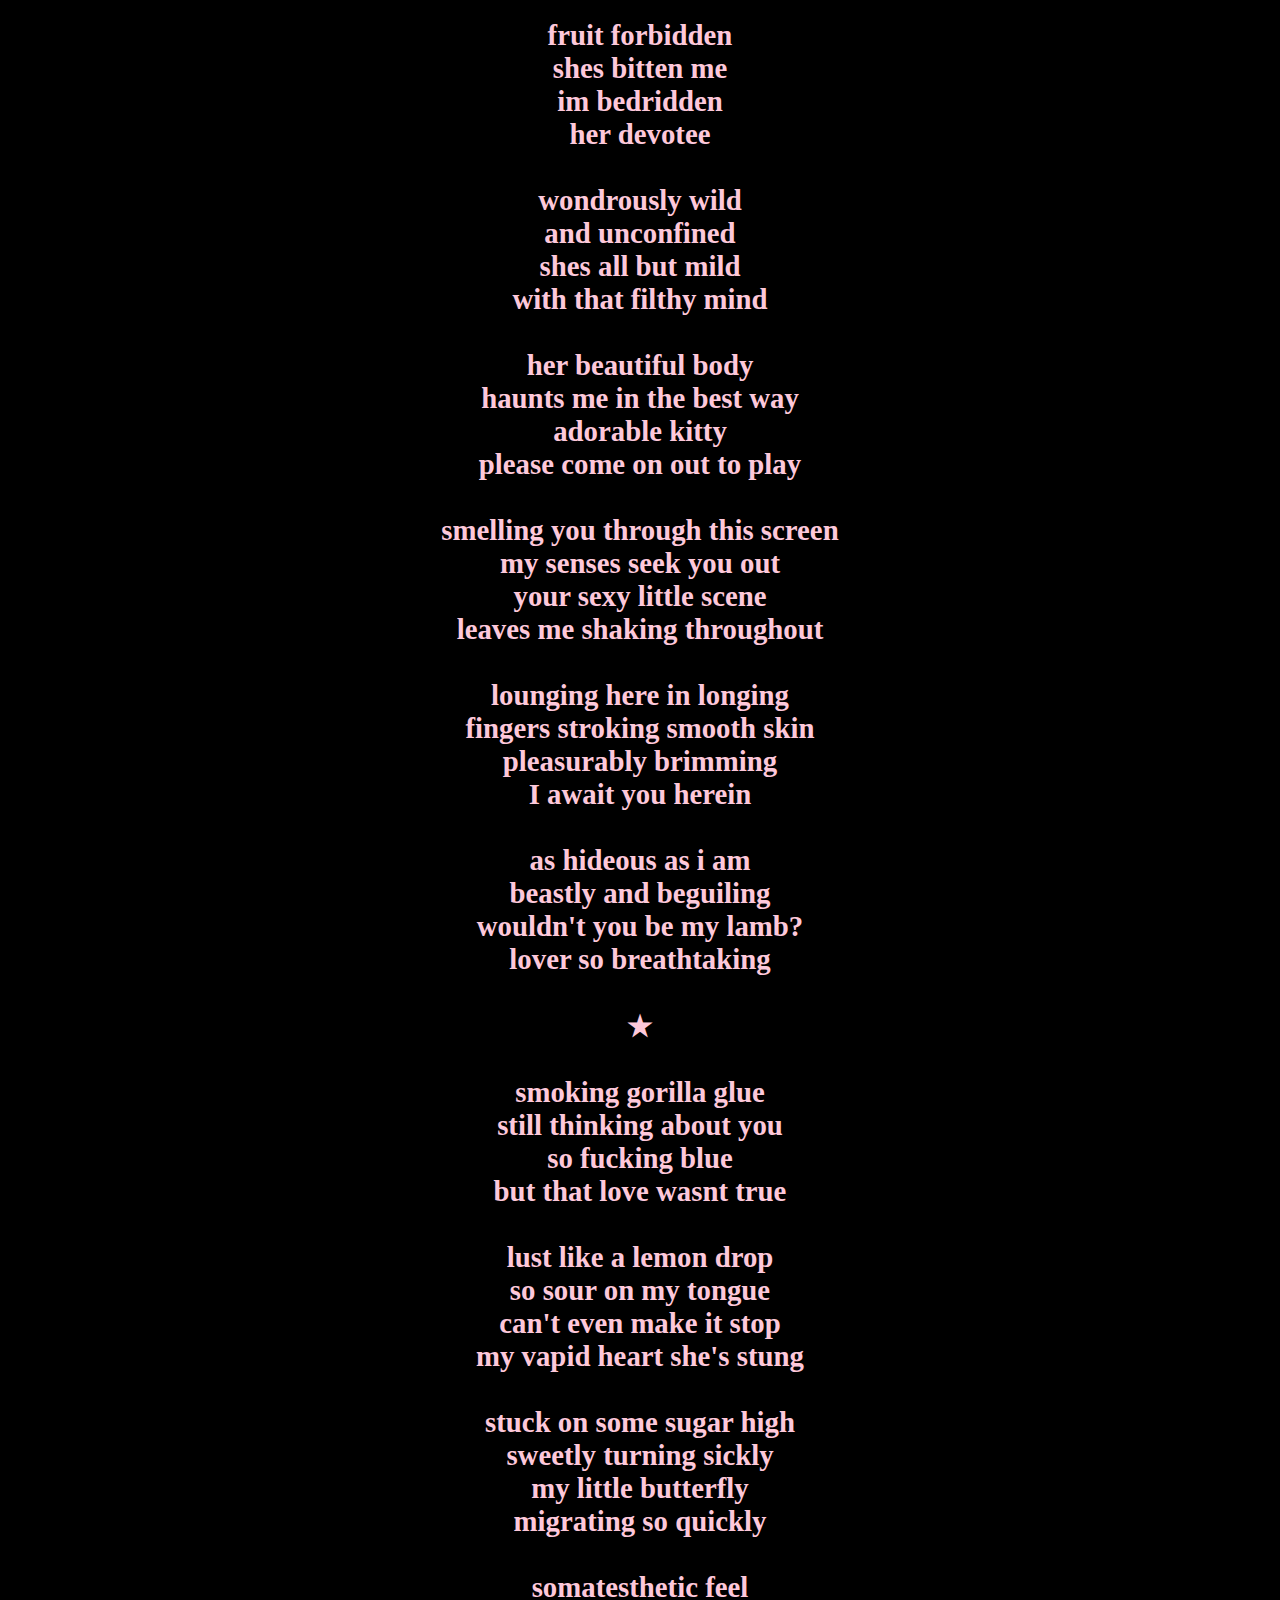
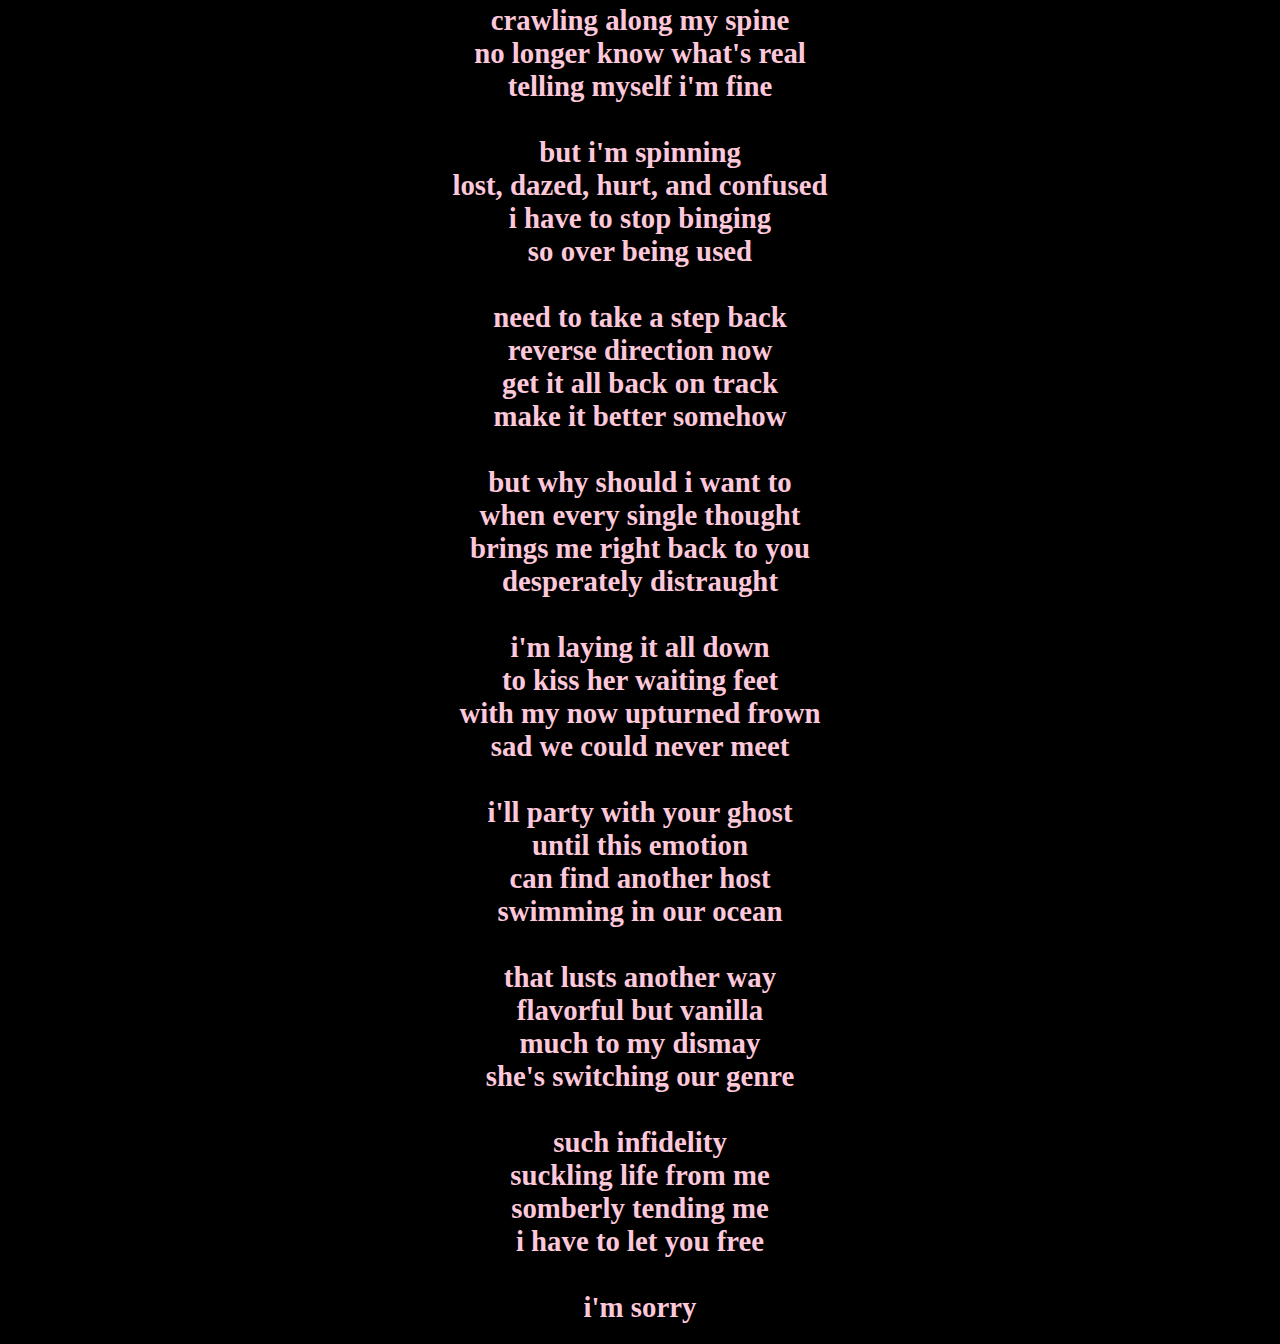
<file: angelmeow/index.html>
<!DOCTYPE html>
<html>
<head>
</head>
<body>
<style>
body {
	color: #FDC8DA;
	font-family: "cursive";
	background-color:#000000;
	font-size: 90%;
}
</style>
<center>
<h1>
fruit forbidden<br>
shes bitten me<br>
im bedridden<br>
her devotee<br>
<br>
wondrously wild<br>
and unconfined<br>
shes all but mild<br>
with that filthy mind<br>
<br>
her beautiful body<br>
haunts me in the best way<br>
adorable kitty<br>
please come on out to play<br>
<br>
smelling you through this screen<br>
my senses seek you out<br>
your sexy little scene<br>
leaves me shaking throughout<br>
<br>
lounging here in longing<br>
fingers stroking smooth skin<br>
pleasurably brimming<br>
I await you herein<br>
<br>
as hideous as i am<br>
beastly and beguiling<br>
wouldn't you be my lamb?<br>
lover so breathtaking
<br><br>&#9733<br><br>
smoking gorilla glue<br>
still thinking about you<br>
so fucking blue<br>
but that love wasnt true<br>
<br>
lust like a lemon drop<br>
so sour on my tongue<br>
can't even make it stop<br>
my vapid heart she's stung<br>
<br>
stuck on some sugar high<br>
sweetly turning sickly<br>
my little butterfly<br>
migrating so quickly<br>
<br>
somatesthetic feel<br>
crawling along my spine<br>
no longer know what's real<br>
telling myself i'm fine<br>
<br>
but i'm spinning<br>
lost, dazed, hurt, and confused<br>
i have to stop binging<br>
so over being used<br>
<br>
need to take a step back<br>
reverse direction now<br>
get it all back on track<br>
make it better somehow<br>
<br>
but why should i want to<br>
when every single thought<br>
brings me right back to you<br>
desperately distraught<br>
<br>
i'm laying it all down<br>
to kiss her waiting feet<br>
with my now upturned frown<br>
sad we could never meet<br>
<br>
i'll party with your ghost<br>
until this emotion<br>
can find another host<br>
swimming in our ocean<br>
<br>
that lusts another way<br>
flavorful but vanilla<br>
much to my dismay<br>
she's switching our genre<br>
<br>
such infidelity<br>
suckling life from me<br>
somberly tending me<br>
i have to let you free<br>
<br>
i'm sorry
</h1>
</center>
</body>
</file>
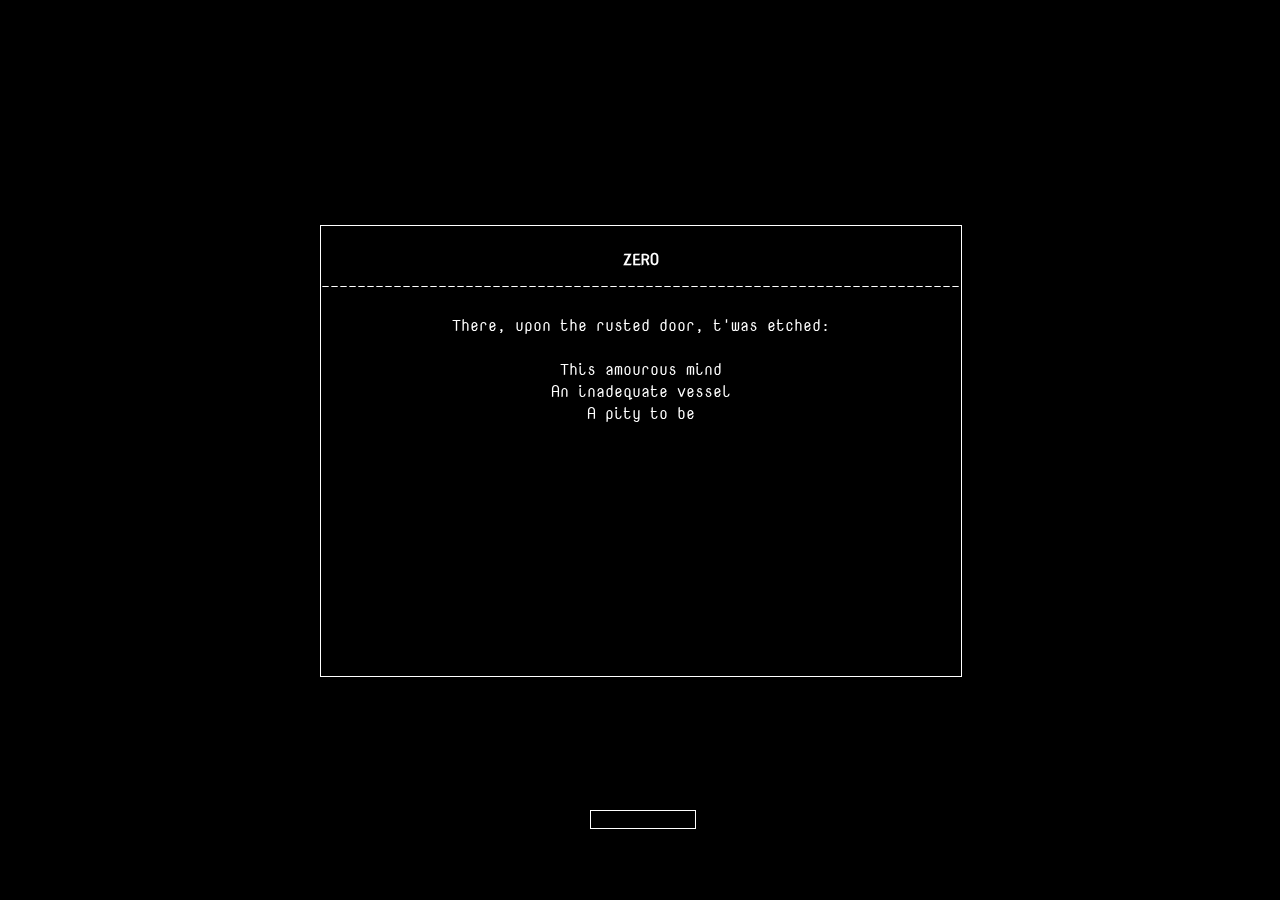
<file: barkeep/index.html>
<!--
	Crawler, by Terminal Illness
		---HTML---
-->

<!DOCTYPE html>
<html>
<head>
	<meta charset="UTF-8">
	<meta name="viewport" content="width=device-width, initial-scale=1, maximum-scale=1, user-scalable=0"/>
	<title>Crawler</title>
	<link rel="shortcut icon" type="image/x-icon" href="icon.png" />
	<link rel="stylesheet" type="text/css" href="style.css">
</head>
<body style="background:#000000">
	<center>
		<div id="box" class="box"></div>
		<input id="textinput" type="text" name="textinput">
	</center>
	<script src="../engine.js"></script>
	<script src="vars.js"></script>
	<script src="src.js"></script>
</body>
</html>
</file>
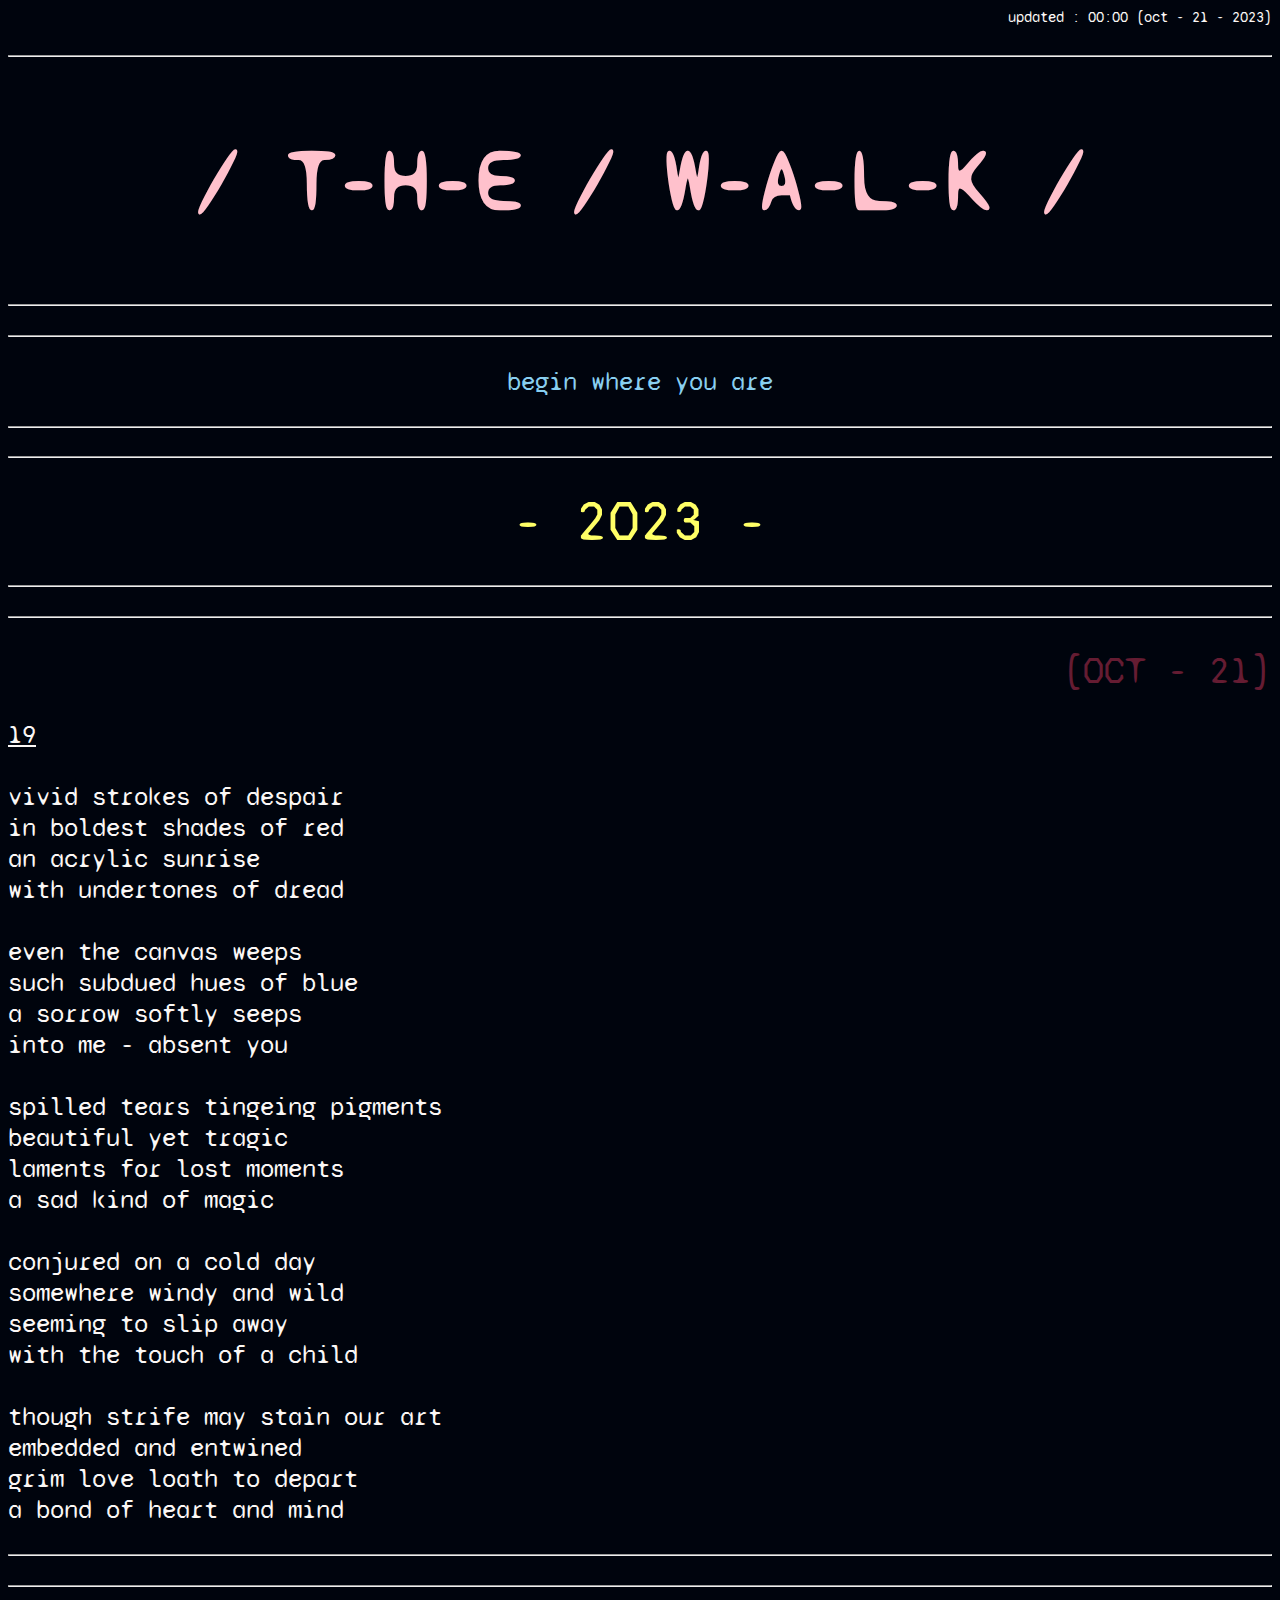
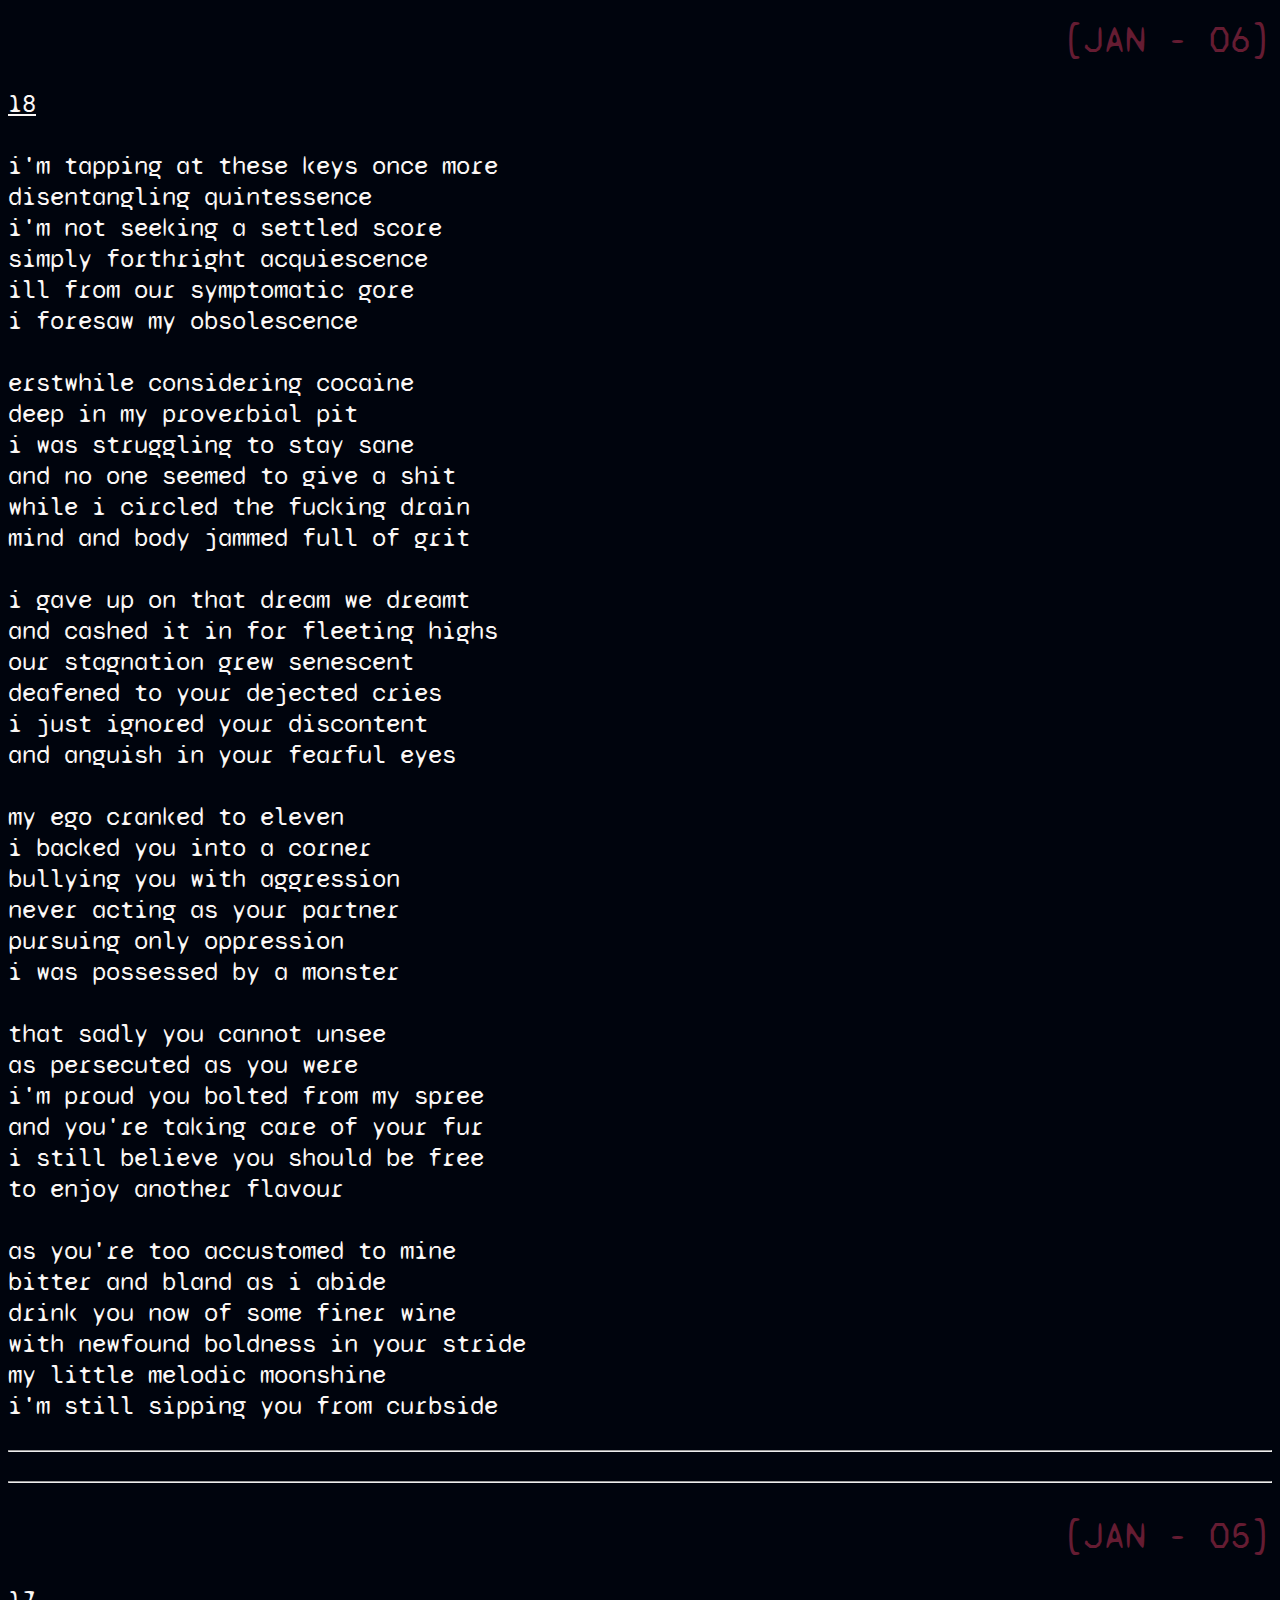
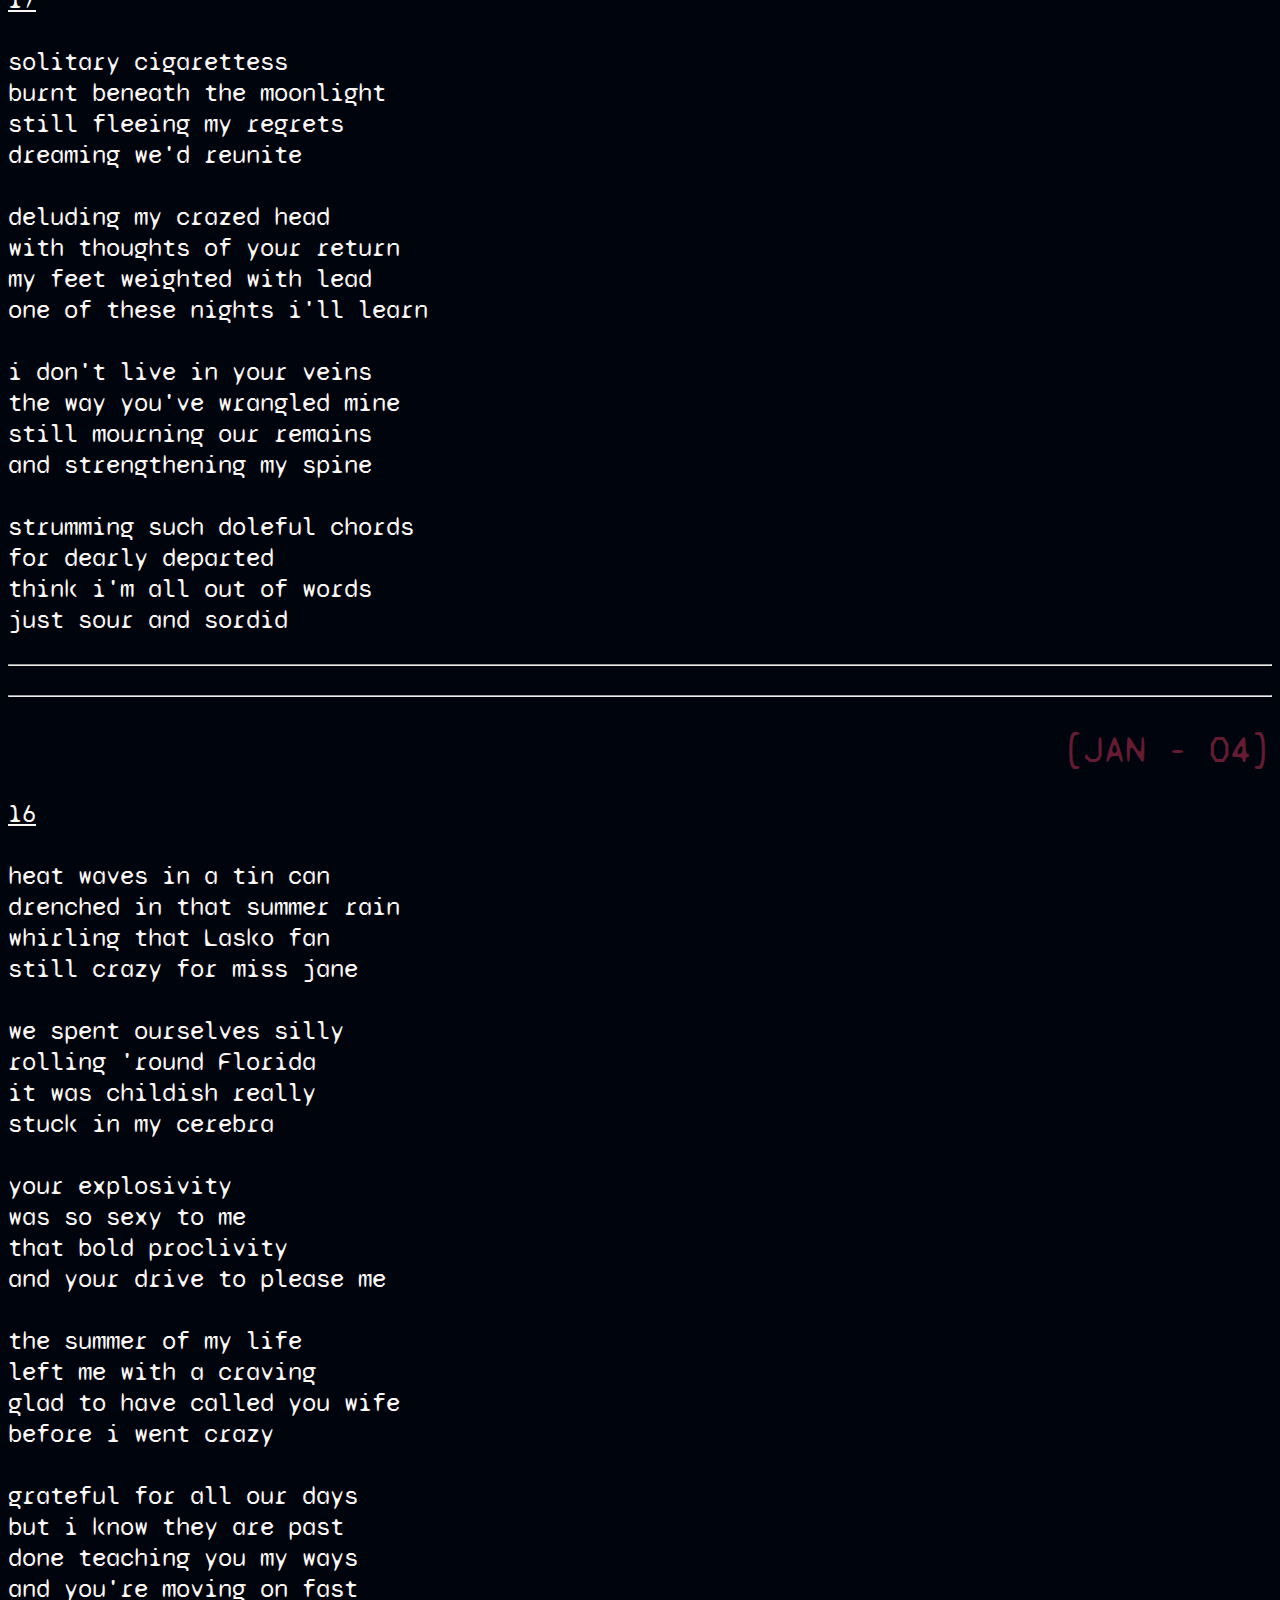
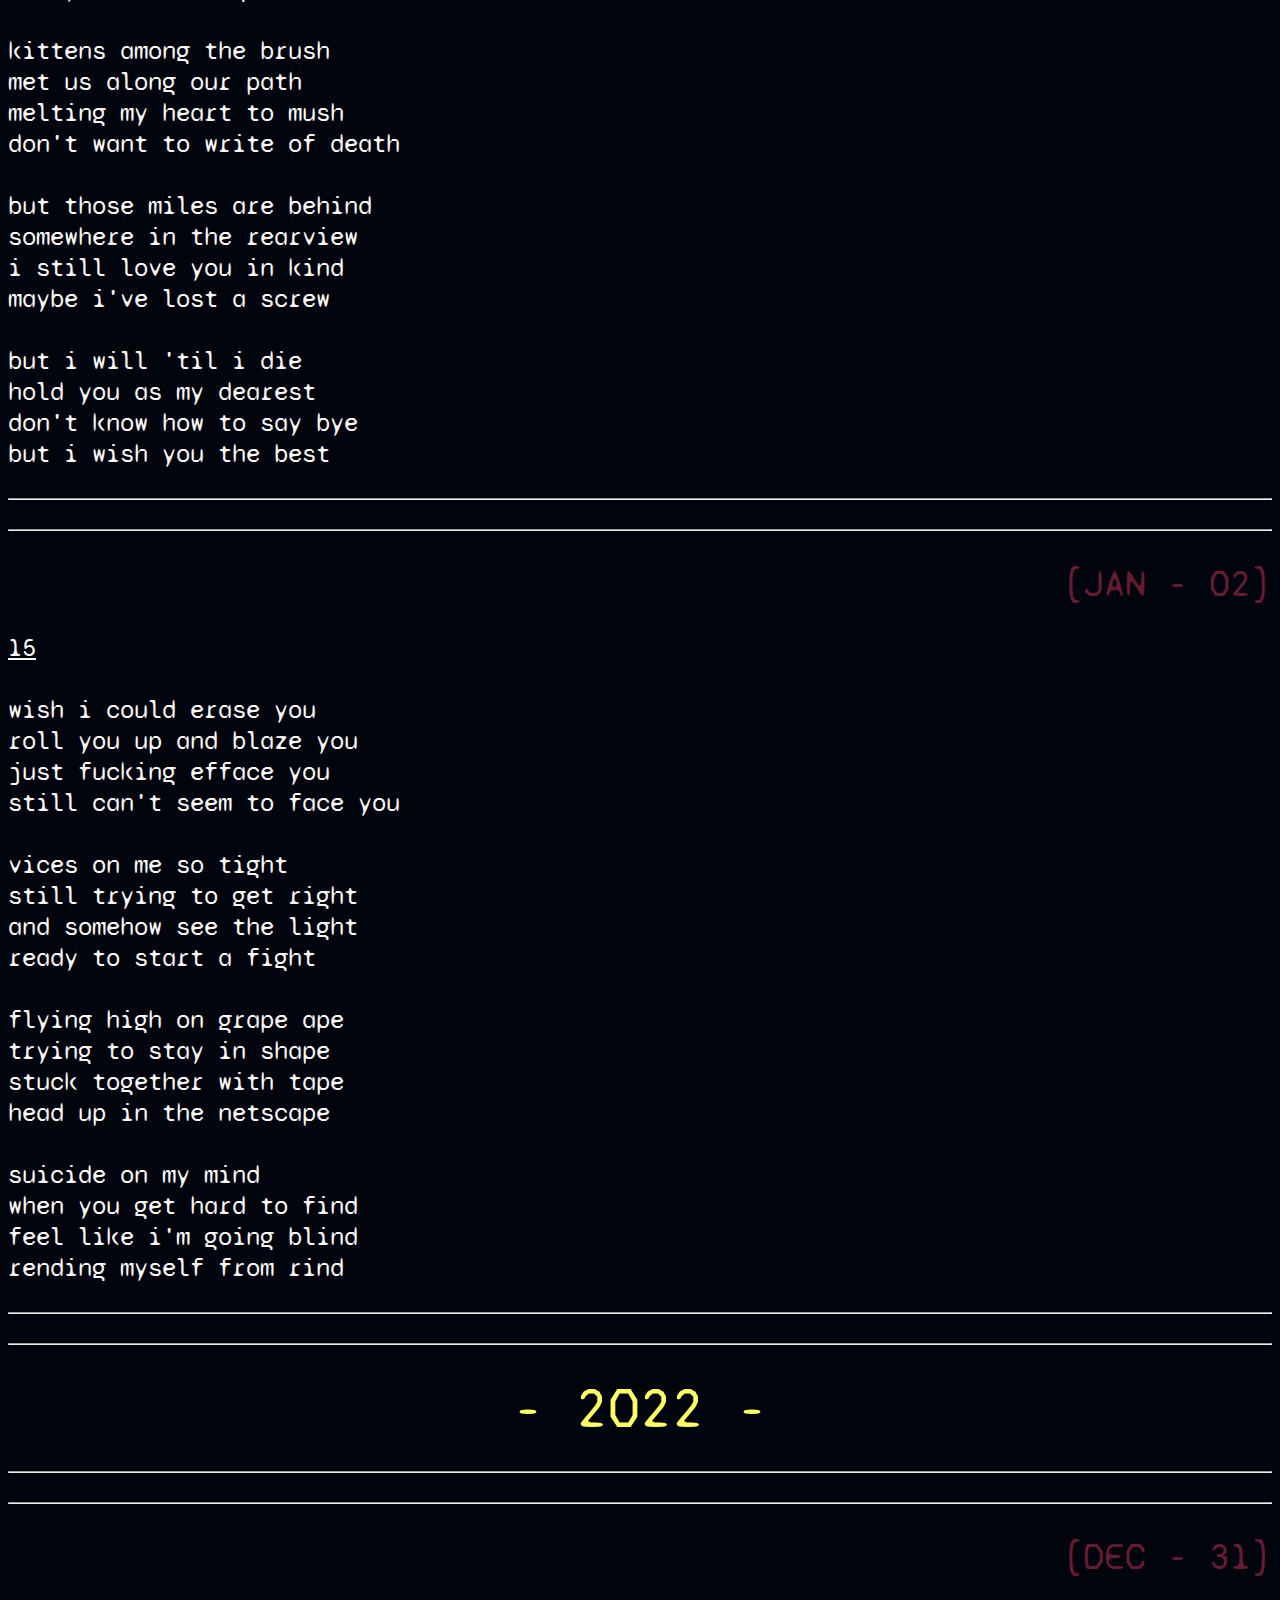
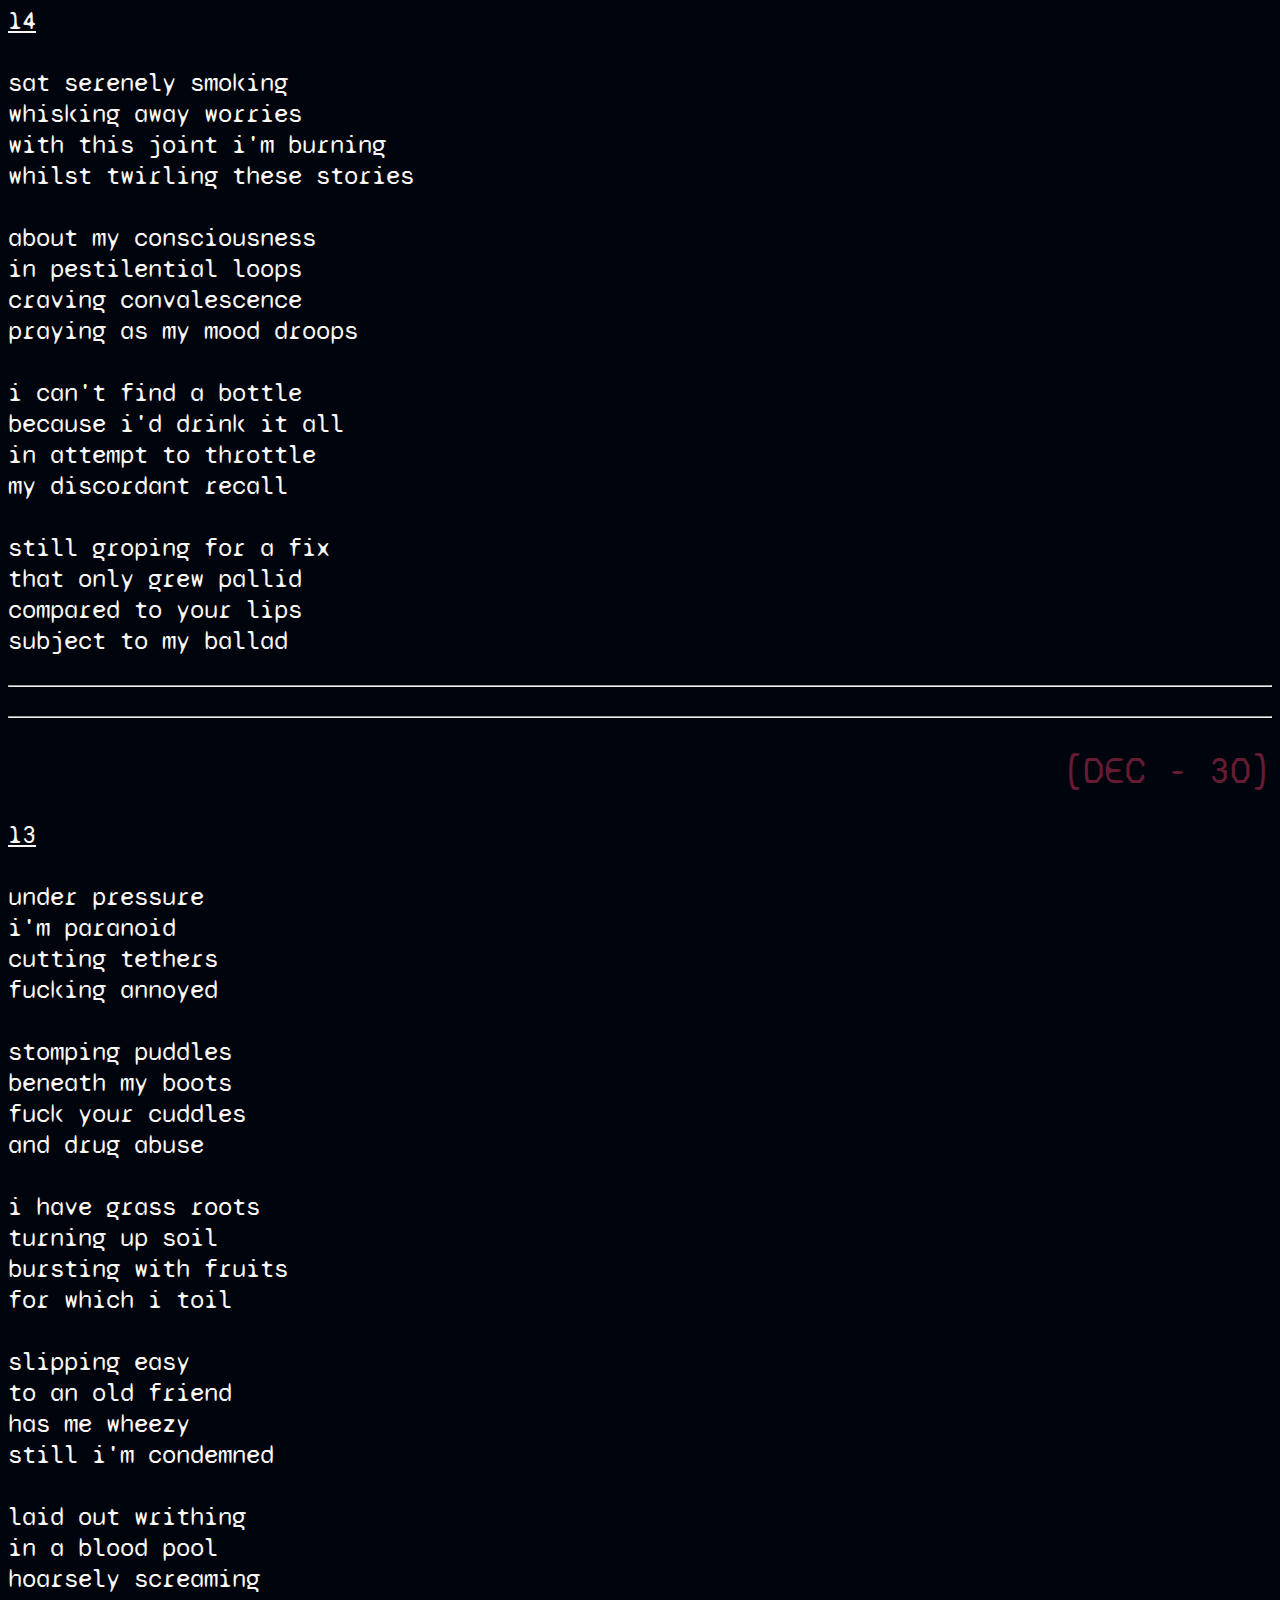
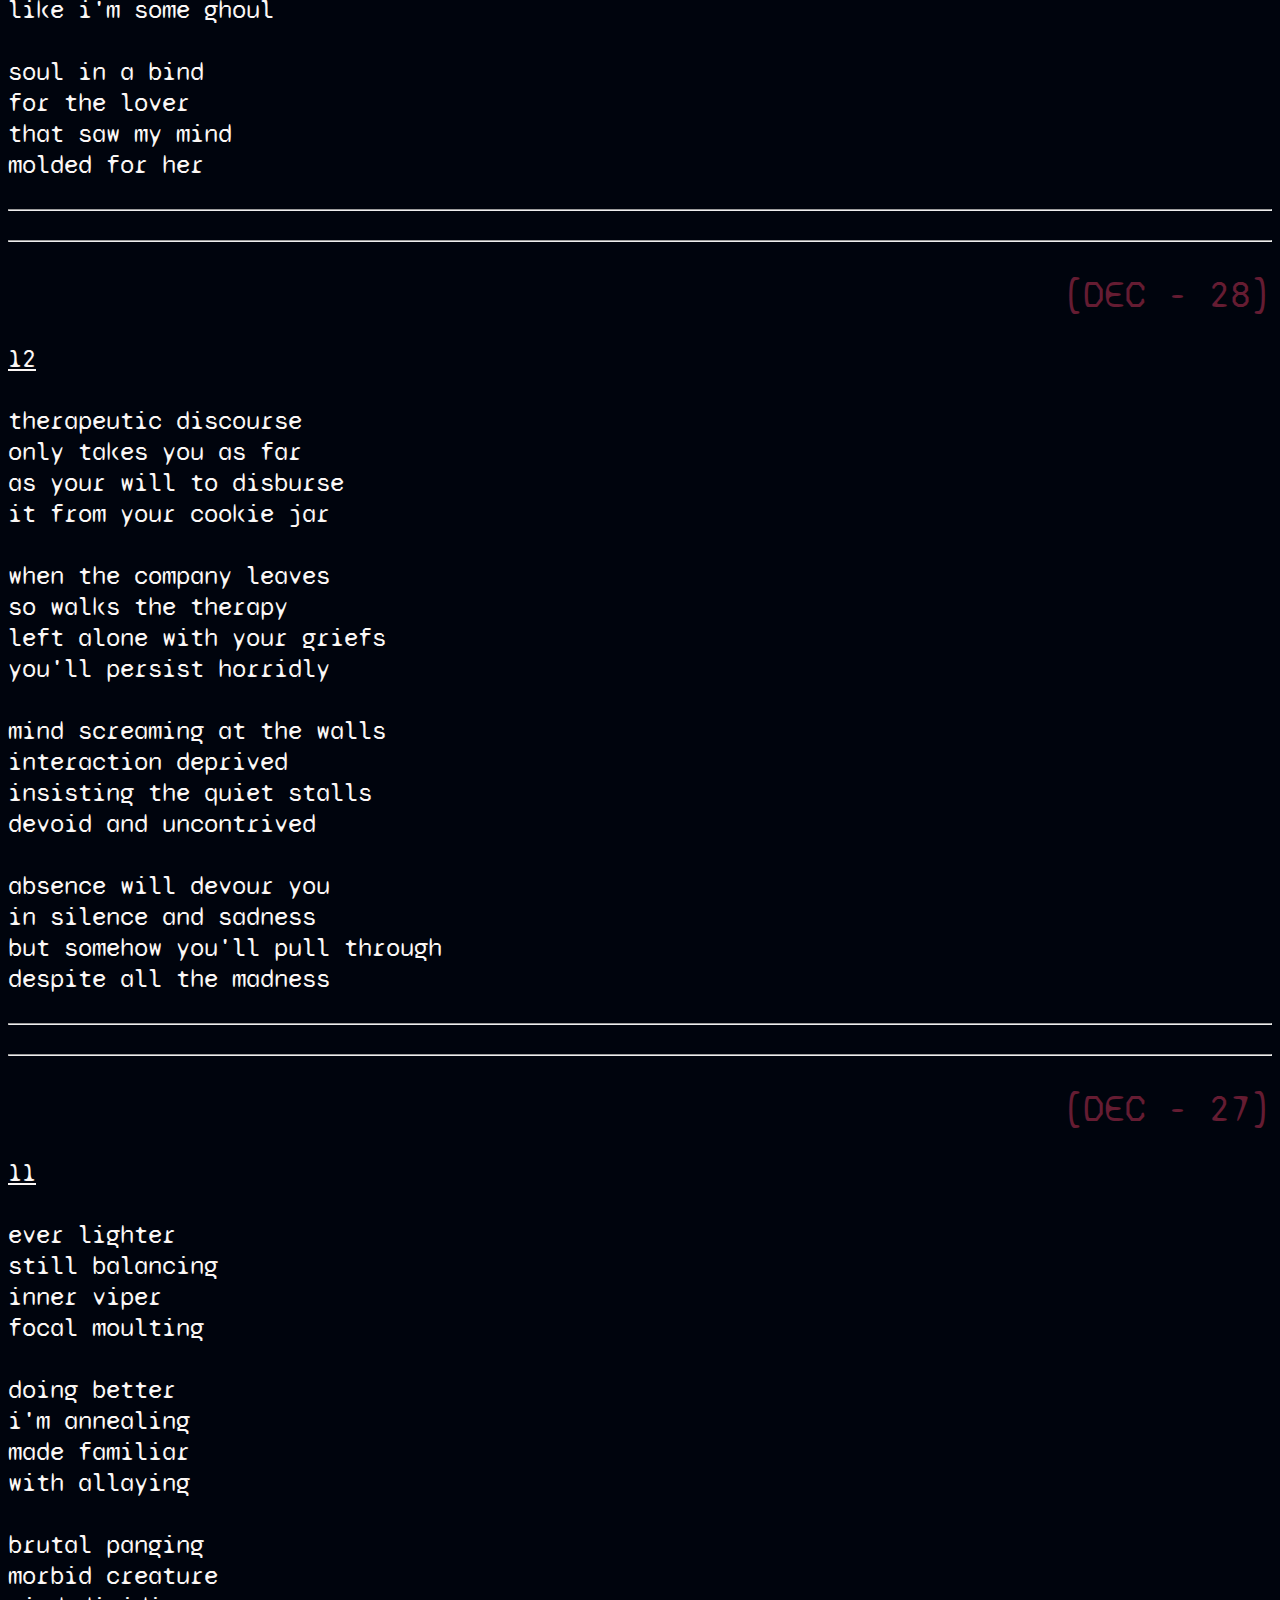
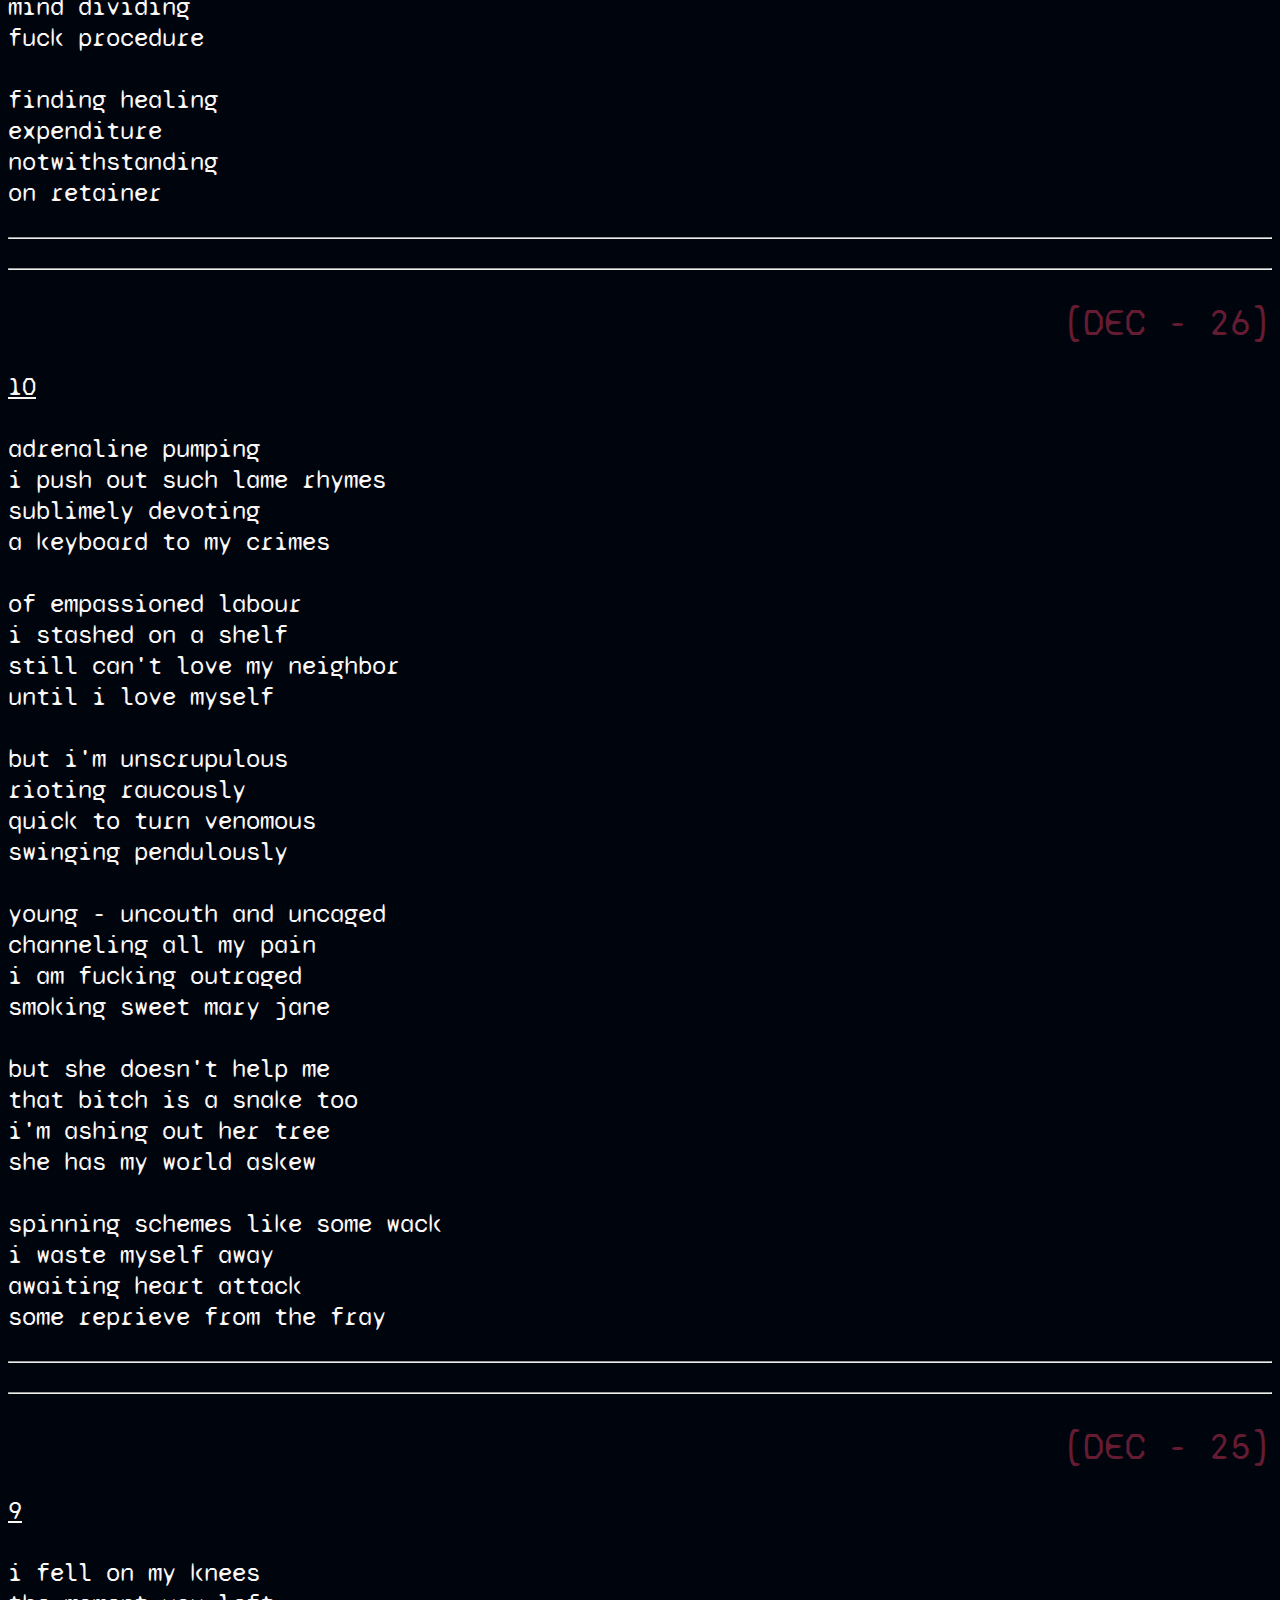
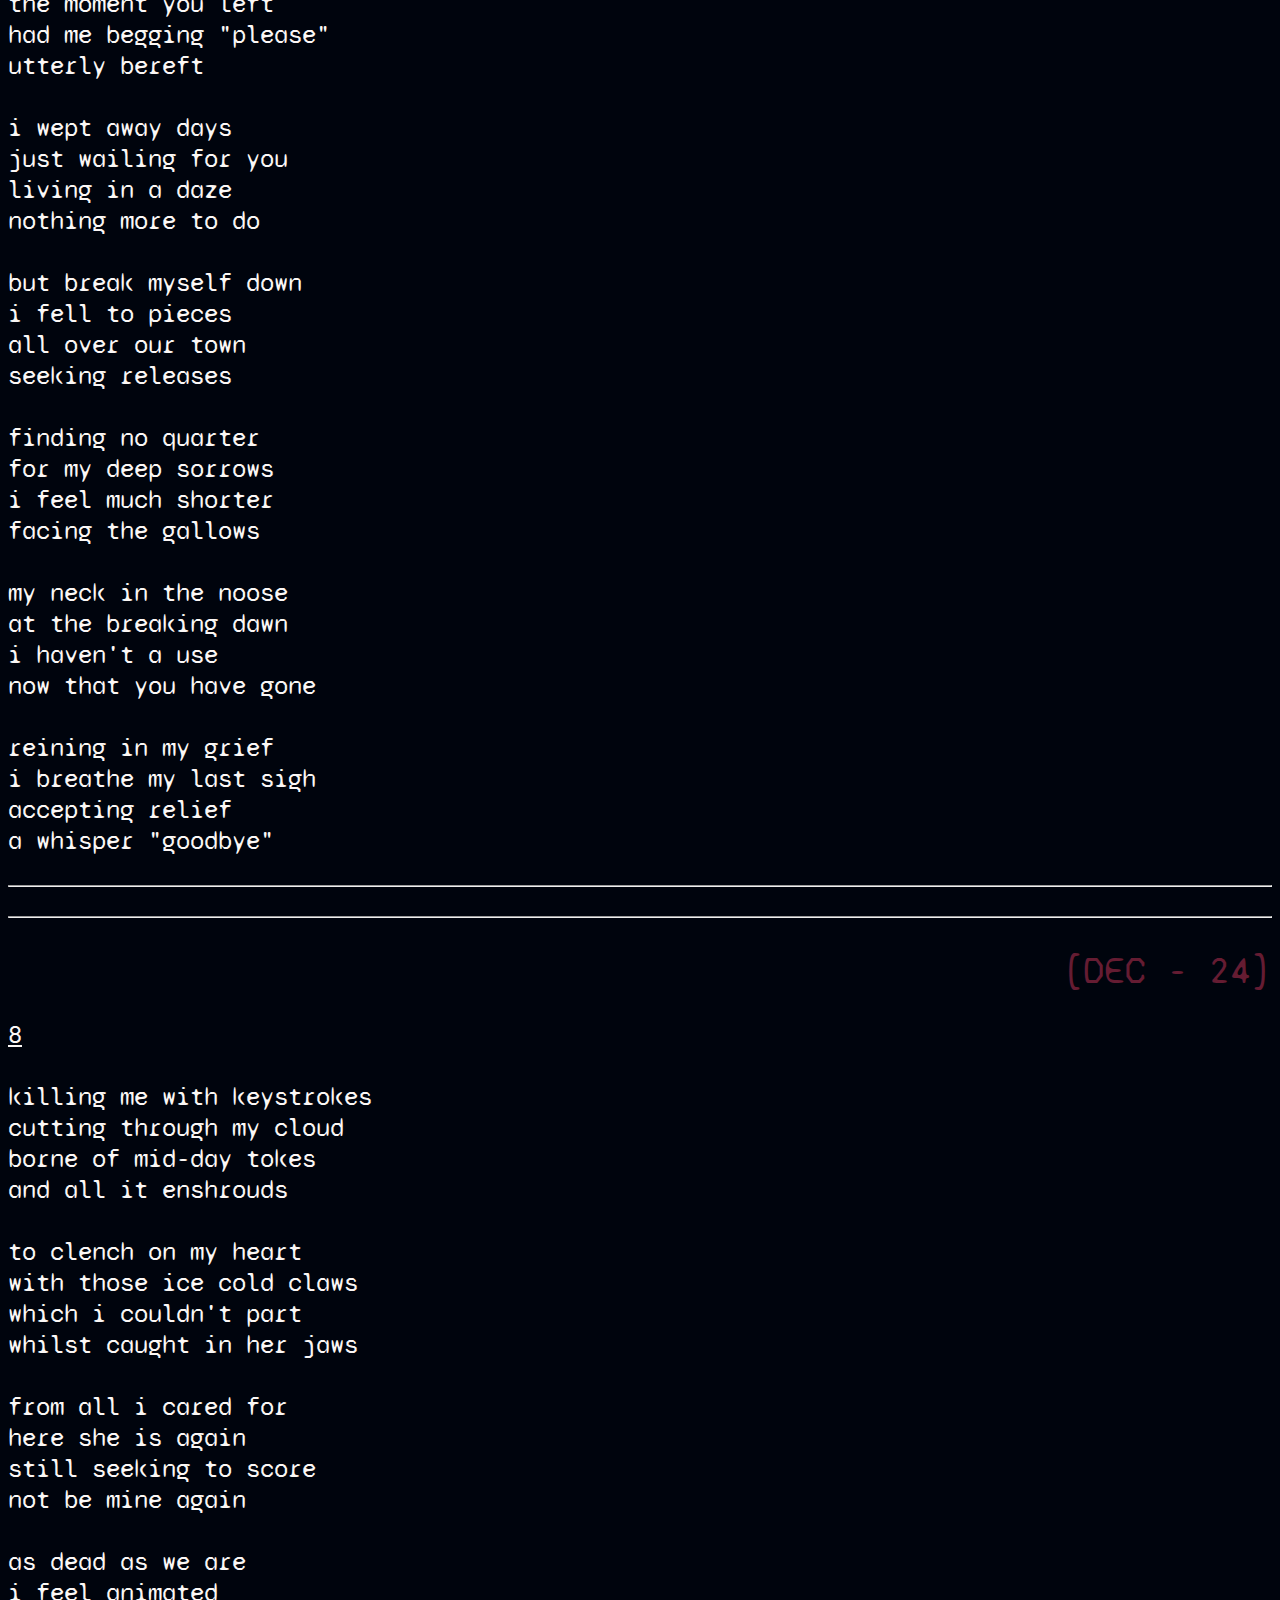
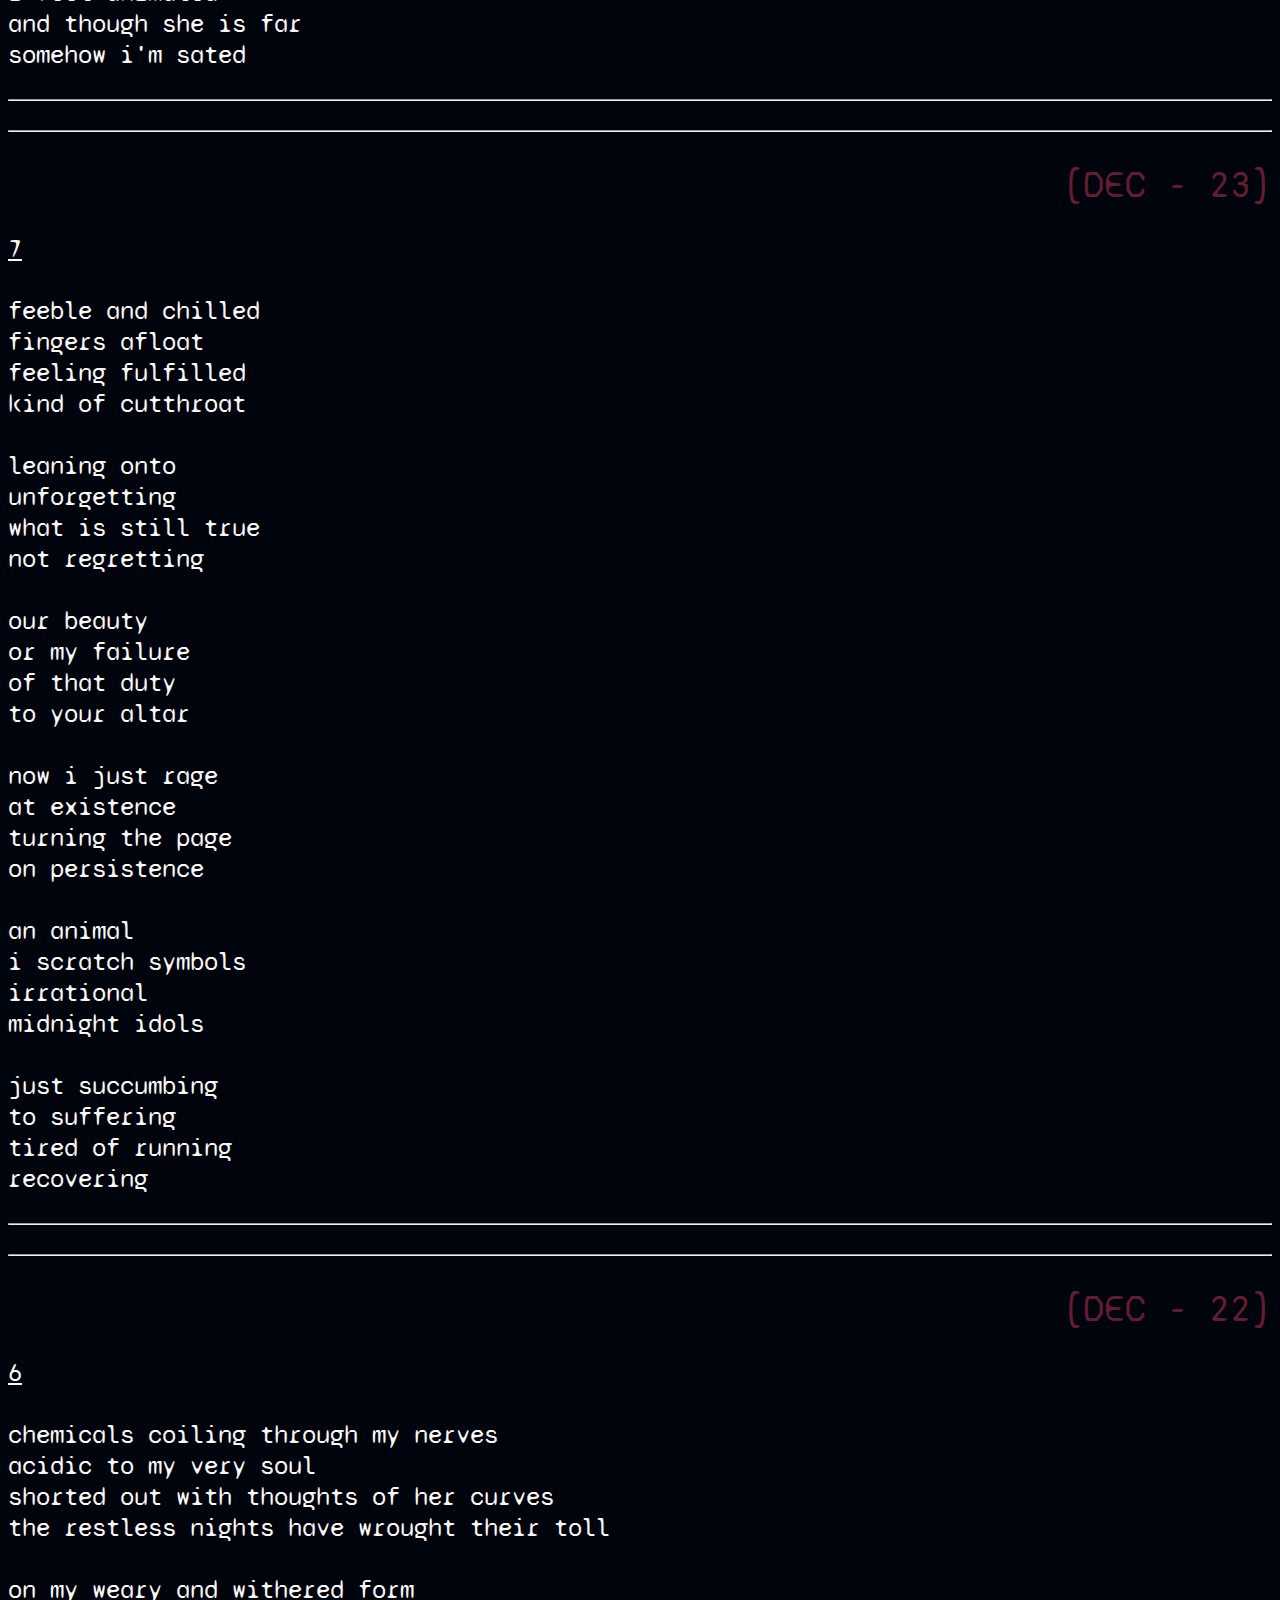
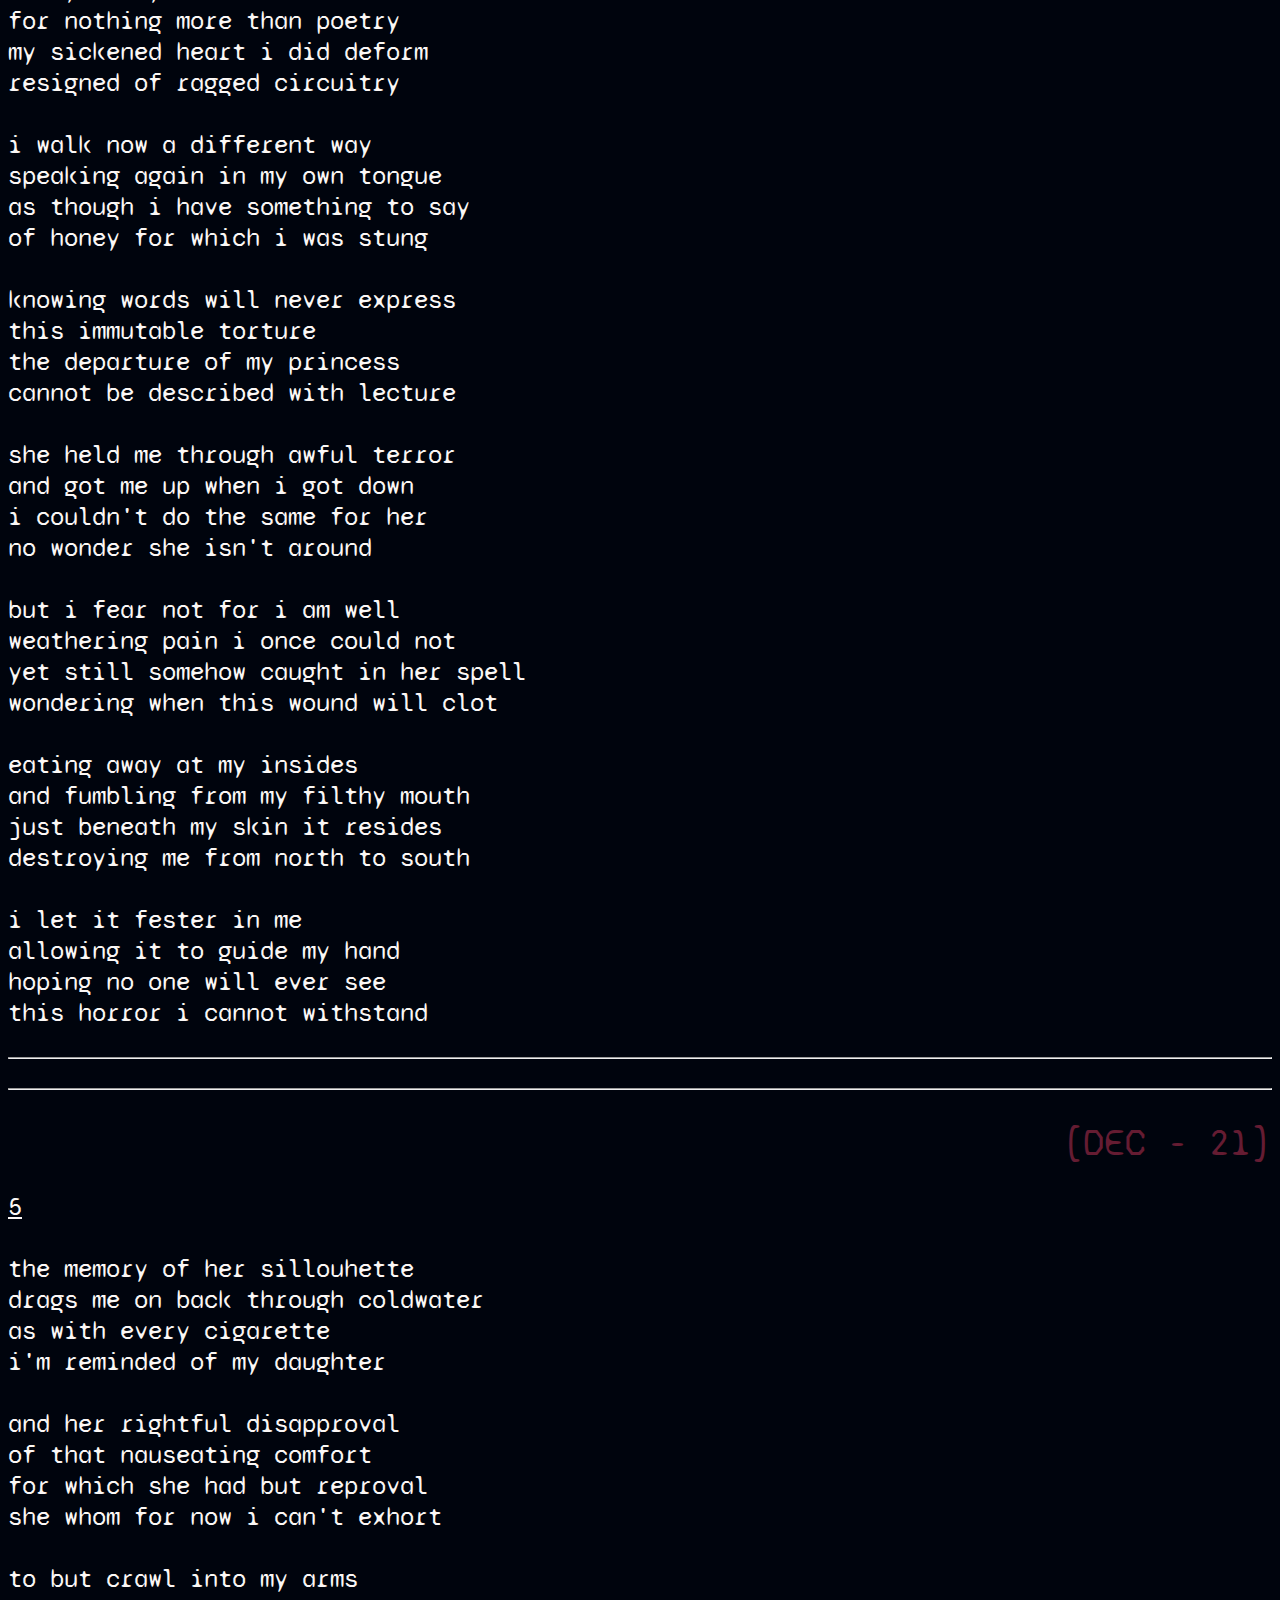
<file: thewalk/index.html>
<!--by bum-->
<!DOCTYPE html>
<html>

<head>
<meta charset="UTF-8">
<link rel="icon" type="image/x-icon" href="sea-and-sun.svg">
<title>&nbsp&nbsp&nbsp-&nbsp&nbsp&nbspT H E&nbsp&nbsp&nbspW A L K&nbsp&nbsp&nbsp-</title>
</head>

<style>
@font-face {
font-family:'syne';
src: url('SyneMono-Regular.ttf');
}
.date {
text-align:right;
font-size:3vw;
/*BLOOD RED*/
color:#651C32;
}
.saying {
font-size:2vw;
/*BABY BLUE*/
color:#89CFF0;
}
.titledisplay {
/*BUBBLEGUM PINK*/
color:#FFC1CC;
}
.year {
/*UNMELLOW YELLOW*/
color:#FFFF66;
}
p {
font-size:2vw;
word-wrap:break-word;
}
body {
/*MIDNIGHT BLACK*/
background:#00040D;
font-family:'syne';
/*CHALK WHITE*/
color:#FBF7F5;
font-size:4.5vw;
}
</style>

<body>

<!--
			-- v UPDATE TIME v --
-->

<div style="font-size:1.2vw;text-align:right;">updated : 00:00 [oct - 21 - 2023]</div>

<!--
			-- ^ UPDATE TIME ^ --

			-- TEMPLATE BELOW  --

---------------------------------------------

<hr><div class="date">[MON - DAY]<br></div>

<p>
<u>#</u><br><br>

</p><hr>

---------------------------------------------

			-- TEMPLATE ABOVE  --
			
-->

<hr><div class="titledisplay"><center><h2>/ T-H-E / W-A-L-K /<h2></center><hr></div>

<hr><div class="saying"><center>begin where you are</center></div><hr>

<!--INSERT NEW ENTRY AFTER YEAR LINE-->

<!--AND REMEMBER TO UPDATE THE TIMESTAMP ABOVE-->

<div class="year"><hr><center>- 2023 -</center><hr></div>

<hr><div class="date">[OCT - 21]<br></div>

<p>
<u>19</u><br><br>
vivid strokes of despair<br>
in boldest shades of red<br>
an acrylic sunrise<br>
with undertones of dread<br>
<br>
even the canvas weeps<br>
such subdued hues of blue<br>
a sorrow softly seeps<br>
into me - absent you<br>
<br>
spilled tears tingeing pigments<br>
beautiful yet tragic<br>
laments for lost moments<br>
a sad kind of magic<br>
<br>
conjured on a cold day<br>
somewhere windy and wild<br>
seeming to slip away<br>
with the touch of a child<br>
<br>
though strife may stain our art<br>
embedded and entwined<br>
grim love loath to depart<br>
a bond of heart and mind<br>
</p><hr>

<hr><div class="date">[JAN - 06]<br></div>

<p>
<u>18</u><br><br>
i'm tapping at these keys once more<br>
disentangling quintessence<br>
i'm not seeking a settled score<br>
simply forthright acquiescence<br>
ill from our symptomatic gore<br>
i foresaw my obsolescence<br>
<br>
erstwhile considering cocaine<br>
deep in my proverbial pit<br>
i was struggling to stay sane<br>
and no one seemed to give a shit<br>
while i circled the fucking drain<br>
mind and body jammed full of grit<br>
<br>
i gave up on that dream we dreamt<br>
and cashed it in for fleeting highs<br>
our stagnation grew senescent<br>
deafened to your dejected cries<br>
i just ignored your discontent<br>
and anguish in your fearful eyes<br>
<br>
my ego cranked to eleven<br>
i backed you into a corner<br>
bullying you with aggression<br>
never acting as your partner<br>
pursuing only oppression<br>
i was possessed by a monster<br>
<br>
that sadly you cannot unsee<br>
as persecuted as you were<br>
i'm proud you bolted from my spree<br>
and you're taking care of your fur<br>
i still believe you should be free<br>
to enjoy another flavour<br>
<br>
as you're too accustomed to mine<br>
bitter and bland as i abide<br>
drink you now of some finer wine<br>
with newfound boldness in your stride<br>
my little melodic moonshine<br>
i'm still sipping you from curbside<br>
</p><hr>

<hr><div class="date">[JAN - 05]<br></div>

<p>
<u>17</u><br><br>
solitary cigarettess<br>
burnt beneath the moonlight<br>
still fleeing my regrets<br>
dreaming we'd reunite<br>
<br>
deluding my crazed head<br>
with thoughts of your return<br>
my feet weighted with lead<br>
one of these nights i'll learn<br>
<br>
i don't live in your veins<br>
the way you've wrangled mine<br>
still mourning our remains<br>
and strengthening my spine<br>
<br>
strumming such doleful chords<br>
for dearly departed<br>
think i'm all out of words<br>
just sour and sordid<br>
</p><hr>

<hr><div class="date">[JAN - 04]<br></div>

<p>
<u>16</u><br><br>
heat waves in a tin can<br>
drenched in that summer rain<br>
whirling that Lasko fan<br>
still crazy for miss jane<br>
<br>
we spent ourselves silly<br>
rolling 'round Florida<br>
it was childish really<br>
stuck in my cerebra<br>
<br>
your explosivity<br>
was so sexy to me<br>
that bold proclivity<br>
and your drive to please me<br>
<br>
the summer of my life<br>
left me with a craving<br>
glad to have called you wife<br>
before i went crazy<br>
<br>
grateful for all our days<br>
but i know they are past<br>
done teaching you my ways<br>
and you're moving on fast<br>
<br>
kittens among the brush<br>
met us along our path<br>
melting my heart to mush<br>
don't want to write of death<br>
<br>
but those miles are behind<br>
somewhere in the rearview<br>
i still love you in kind<br>
maybe i've lost a screw<br>
<br>
but i will 'til i die<br>
hold you as my dearest<br>
don't know how to say bye<br>
but i wish you the best<br>
</p><hr>

<hr><div class="date">[JAN - 02]<br></div>

<p>
<u>15</u><br><br>
wish i could erase you<br>
roll you up and blaze you<br>
just fucking efface you<br>
still can't seem to face you<br>
<br>
vices on me so tight<br>
still trying to get right<br>
and somehow see the light<br>
ready to start a fight<br>
<br>
flying high on grape ape<br>
trying to stay in shape<br>
stuck together with tape<br>
head up in the netscape<br>
<br>
suicide on my mind<br>
when you get hard to find<br>
feel like i'm going blind<br>
rending myself from rind<br>
</p><hr>

<div class="year"><hr><center>- 2022 -</center><hr></div>

<hr><div class="date">[DEC - 31]<br></div>

<p>
<u>14</u><br><br>
sat serenely smoking<br>
whisking away worries<br>
with this joint i'm burning<br>
whilst twirling these stories<br>
<br>
about my consciousness<br>
in pestilential loops<br>
craving convalescence<br>
praying as my mood droops<br>
<br>
i can't find a bottle<br>
because i'd drink it all<br>
in attempt to throttle<br>
my discordant recall<br>
<br>
still groping for a fix<br>
that only grew pallid<br>
compared to your lips<br>
subject to my ballad<br>
</p><hr>

<hr><div class="date">[DEC - 30]<br></div>

<p>
<u>13</u><br><br>
under pressure<br>
i'm paranoid<br>
cutting tethers<br>
fucking annoyed<br>
<br>
stomping puddles<br>
beneath my boots<br>
fuck your cuddles<br>
and drug abuse<br>
<br>
i have grass roots<br>
turning up soil<br>
bursting with fruits<br>
for which i toil<br>
<br>
slipping easy<br>
to an old friend<br>
has me wheezy<br>
still i'm condemned<br>
<br>
laid out writhing<br>
in a blood pool<br>
hoarsely screaming<br>
like i'm some ghoul<br>
<br>
soul in a bind<br>
for the lover<br>
that saw my mind<br>
molded for her<br>
</p><hr>

<hr><div class="date">[DEC - 28]<br></div>

<p>
<u>12</u><br><br>
therapeutic discourse<br>
only takes you as far<br>
as your will to disburse<br>
it from your cookie jar<br>
<br>
when the company leaves<br>
so walks the therapy<br>
left alone with your griefs<br>
you'll persist horridly<br>
<br>
mind screaming at the walls<br>
interaction deprived<br>
insisting the quiet stalls<br>
devoid and uncontrived<br>
<br>
absence will devour you<br>
in silence and sadness<br>
but somehow you'll pull through<br>
despite all the madness<br>
</p><hr>

<hr><div class="date">[DEC - 27]<br></div>

<p>
<u>11</u><br><br>
ever lighter<br>
still balancing<br>
inner viper<br>
focal moulting<br>
<br>
doing better<br>
i'm annealing<br>
made familiar<br>
with allaying<br>
<br>
brutal panging<br>
morbid creature<br>
mind dividing<br>
fuck procedure<br>
<br>
finding healing<br>
expenditure<br>
notwithstanding<br>
on retainer<br>
</p><hr>

<hr><div class="date">[DEC - 26]<br></div>

<p>
<u>10</u><br><br>
adrenaline pumping<br>
i push out such lame rhymes<br>
sublimely devoting<br>
a keyboard to my crimes<br>
<br>
of empassioned labour<br>
i stashed on a shelf<br>
still can't love my neighbor<br>
until i love myself<br>
<br>
but i'm unscrupulous<br>
rioting raucously<br>
quick to turn venomous<br>
swinging pendulously<br>
<br>
young - uncouth and uncaged<br>
channeling all my pain<br>
i am fucking outraged<br>
smoking sweet mary jane<br>
<br>
but she doesn't help me<br>
that bitch is a snake too<br>
i'm ashing out her tree<br>
she has my world askew<br>
<br>
spinning schemes like some wack<br>
i waste myself away<br>
awaiting heart attack<br>
some reprieve from the fray<br>
</p><hr>

<hr><div class="date">[DEC - 25]<br></div>

<p>
<u>9</u><br><br>
i fell on my knees<br>
the moment you left<br>
had me begging "please"<br>
utterly bereft<br>
<br>
i wept away days<br>
just wailing for you<br>
living in a daze<br>
nothing more to do<br>
<br>
but break myself down<br>
i fell to pieces<br>
all over our town<br>
seeking releases<br>
<br>
finding no quarter<br>
for my deep sorrows<br>
i feel much shorter<br>
facing the gallows<br>
<br>
my neck in the noose<br>
at the breaking dawn<br>
i haven't a use<br>
now that you have gone<br>
<br>
reining in my grief<br>
i breathe my last sigh<br>
accepting relief<br>
a whisper "goodbye"<br>
</p><hr>

<hr><div class="date">[DEC - 24]<br></div>

<p>
<u>8</u><br><br>
killing me with keystrokes<br>
cutting through my cloud<br>
borne of mid-day tokes<br>
and all it enshrouds<br>
<br>
to clench on my heart<br>
with those ice cold claws<br>
which i couldn't part<br>
whilst caught in her jaws<br>
<br>
from all i cared for<br>
here she is again<br>
still seeking to score<br>
not be mine again<br>
<br>
as dead as we are<br>
i feel animated<br>
and though she is far<br>
somehow i'm sated<br>
</p><hr>

<hr><div class="date">[DEC - 23]<br></div>

<p>
<u>7</u><br><br>
feeble and chilled<br>
fingers afloat<br>
feeling fulfilled<br>
kind of cutthroat<br>
<br>
leaning onto<br>
unforgetting<br>
what is still true<br>
not regretting<br>
<br>
our beauty<br>
or my failure<br>
of that duty<br>
to your altar<br>
<br>
now i just rage<br>
at existence<br>
turning the page<br>
on persistence<br>
<br>
an animal<br>
i scratch symbols<br>
irrational<br>
midnight idols<br>
<br>
just succumbing<br>
to suffering<br>
tired of running<br>
recovering<br>
</p><hr>

<hr><div class="date">[DEC - 22]<br></div>

<p>
<u>6</u><br><br>
chemicals coiling through my nerves<br>
acidic to my very soul<br>
shorted out with thoughts of her curves<br>
the restless nights have wrought their toll<br>
<br>
on my weary and withered form<br>
for nothing more than poetry<br>
my sickened heart i did deform<br>
resigned of ragged circuitry<br>
<br>
i walk now a different way<br>
speaking again in my own tongue<br>
as though i have something to say<br>
of honey for which i was stung<br>
<br>
knowing words will never express<br>
this immutable torture<br>
the departure of my princess<br>
cannot be described with lecture<br>
<br>
she held me through awful terror<br>
and got me up when i got down<br>
i couldn't do the same for her<br>
no wonder she isn't around<br>
<br>
but i fear not for i am well<br>
weathering pain i once could not<br>
yet still somehow caught in her spell<br>
wondering when this wound will clot<br>
<br>
eating away at my insides<br>
and fumbling from my filthy mouth<br>
just beneath my skin it resides<br>
destroying me from north to south<br>
<br>
i let it fester in me<br>
allowing it to guide my hand<br>
hoping no one will ever see<br>
this horror i cannot withstand<br>
</p><hr>

<hr><div class="date">[DEC - 21]<br></div>

<p>
<u>5</u><br><br>
the memory of her sillouhette<br>
drags me on back through coldwater<br>
as with every cigarette<br>
i'm reminded of my daughter<br>
<br>
and her rightful disapproval<br>
of that nauseating comfort<br>
for which she had but reproval<br>
she whom for now i can't exhort<br>
<br>
to but crawl into my arms<br>
i'm scratching for scraps of some hope<br>
trying to ignore the alarms<br>
and focus on starting to cope<br>
<br>
but honestly i feel unfirm<br>
sick from sensing my baby's gone<br>
wriggling through like an earthworm<br>
searching for courage to move on<br>
<br>
i have found naught but temptations<br>
bent on but bending me wayward<br>
pondering our constellations<br>
my eyes are now transfixed skyward<br>
<br>
dazzled as i am disgruntled<br>
my being begins it's yearning<br>
to untangle what i've crumpled<br>
and forget the hurt i'm learning<br>
</p><hr>

<hr><div class="date">[DEC - 20]<br></div>

<p>
<u>4</u><br><br>
feeling fatigue set in<br>
exhaustion in my bones<br>
evidence of my sin<br>
speaking out in hushed tones<br>
<br>
choking back tears of joy<br>
hidden behind tired eyes<br>
a man made just a toy<br>
for an innocent guise<br>
<br>
rotten on the inside<br>
black fungus grows in me<br>
my chest pried open wide<br>
i set my sickness free<br>
<br>
to plunder weaker men<br>
of their earthly riches<br>
this world but a playpen<br>
just brimming with bitches<br>
<br>
i prowl along my way<br>
a beast wild with hunger<br>
ringing in each new day<br>
with the freshest blunder<br>
<br>
stumbling as i'm prone to<br>
but finding my footing<br>
still fighting back that blue<br>
however i'm fruiting<br>
<br>
sound of soul and of mind<br>
i reconcile myself<br>
and in seeking i find<br>
serenity itself<br>
</p><hr>

<hr><div class="date">[DEC - 19]<br></div>

<p>
<u>3</u><br><br>
winding myself up<br>
just to crash on down<br>
vacant is my cup<br>
wish i would just drown<br>
<br>
i'm breaking apart<br>
spilling on the floor<br>
why did you depart?<br>
living is a chore<br>
<br>
waking up to work<br>
slaving for a wage<br>
alone in the dark<br>
unrelenting rage<br>
<br>
machines on repeat<br>
making minimum<br>
for scraps of mincemeat<br>
a curriculum<br>
<br>
teachings of the damned<br>
preached oft in our church<br>
easily we're scammed<br>
when demons doth lurch<br>
<br>
with pitchforks in hand<br>
they prod us along<br>
but our merry band?<br>
we remain headstrong<br>
<br>
still it is a shame<br>
they are the best known<br>
among the yet tame<br>
living just their bone<br>
<br>
i wrench what i can<br>
from beneath the beast<br>
but i'm but one man<br>
tired of being fleeced<br>
</p><hr>

<hr><div class="date">[DEC - 16]<br></div>

<p>
<u>2</u><br><br>
seeking a prescription<br>
i visit the doctor<br>
to feed my addiction<br>
only a bystander<br>
<br>
sick of my affliction<br>
an absent wanderer<br>
i fight for my passion<br>
whilst encased in amber<br>
<br>
an abomination<br>
hooked on the granular<br>
need an operation<br>
not some competitor<br>
<br>
but an abdication<br>
of all of this clutter<br>
call it aberration<br>
my conciliator<br>
</p><hr>

<hr><div class="date">[DEC - 15]<br></div>

<p>
<u>1</u><br><br>
a callous cold is creeping in<br>
working her way beneath my skin<br>
she settles someplace deep therein<br>
snuffing me calmly from within<br>
<br>
she grips the embers of my heart<br>
and threatens to tear it apart<br>
should i not seek out a new start<br>
my suffering is but her art<br>
<br>
tumbling away i shake her free<br>
and yet still she claws out at me<br>
praying that she would leave me be<br>
i want only to make her see<br>
<br>
but seeing is not believing<br>
and oft our eyes are decieving<br>
thus i must begin my grieving<br>
for that which i caught her thieving<br>
</p><hr>

<hr><div class="date">[DEC - 14]<br></div>

<p>
<u>0</u><br><br>
please grow up and stay away<br>
<br>
as much as it hurts to say<br>
<br>
haunt me as you will<br>
but leave my corporeal form be<br>
as ghastly is he<br>
he loves you still<br>
<br>
so much so he's sick<br>
on nothing more than you<br>
a chronic and terminal purview<br>
he mistook for angelic<br>
<br>
worshipping the ways of your flesh<br>
with wild abandon<br>
i chased your adulation<br>
worrying not of old wounds made fresh<br>
<br>
i fear that i would run again<br>
careening into your embrace<br>
caring not for your newfound space<br>
i would but build you a new penn<br>
<br>
fit with the furnishings you desire<br>
i would only watch as you wallow<br>
happy at heart but not to follow<br>
you've outgrown your pacifier<br>
</p><hr>

<hr><div class="saying"><center>and end where you began</center></div><hr>

</body>
</html>
</file>
<file: barkeep/style.css>
/*
	Crawler, by Terminal Illness
		---Style---
*/
@font-face {
    font-family: 'NovaMono';
    src: url('../fonts/NovaMono-Regular.ttf');
}
.box {
	font-family: 'NovaMono', monospace;
	color: #FFFFFF;
	text-align: center;
	position: fixed;
	top: 50%;
	left: 50%;
	border: 1px solid white;
	overflow: scroll;
}
#textinput {
	font-family: monospace;
	background: #000000;
	color: #FFFFFF;
	border: 1px solid white;
	width: 100px;
	position: absolute;
	text-align: center;
	top:90%;
}
::-webkit-scrollbar {
	width: 10px;
}
::-webkit-scrollbar-corner {
	background: #000000;
}
::-webkit-scrollbar-thumb {
	background: #888; 
}
::-webkit-scrollbar-thumb:hover {
	background: #555; 
}
::-webkit-scrollbar-track {
	background: #000000; 
}
</file>
